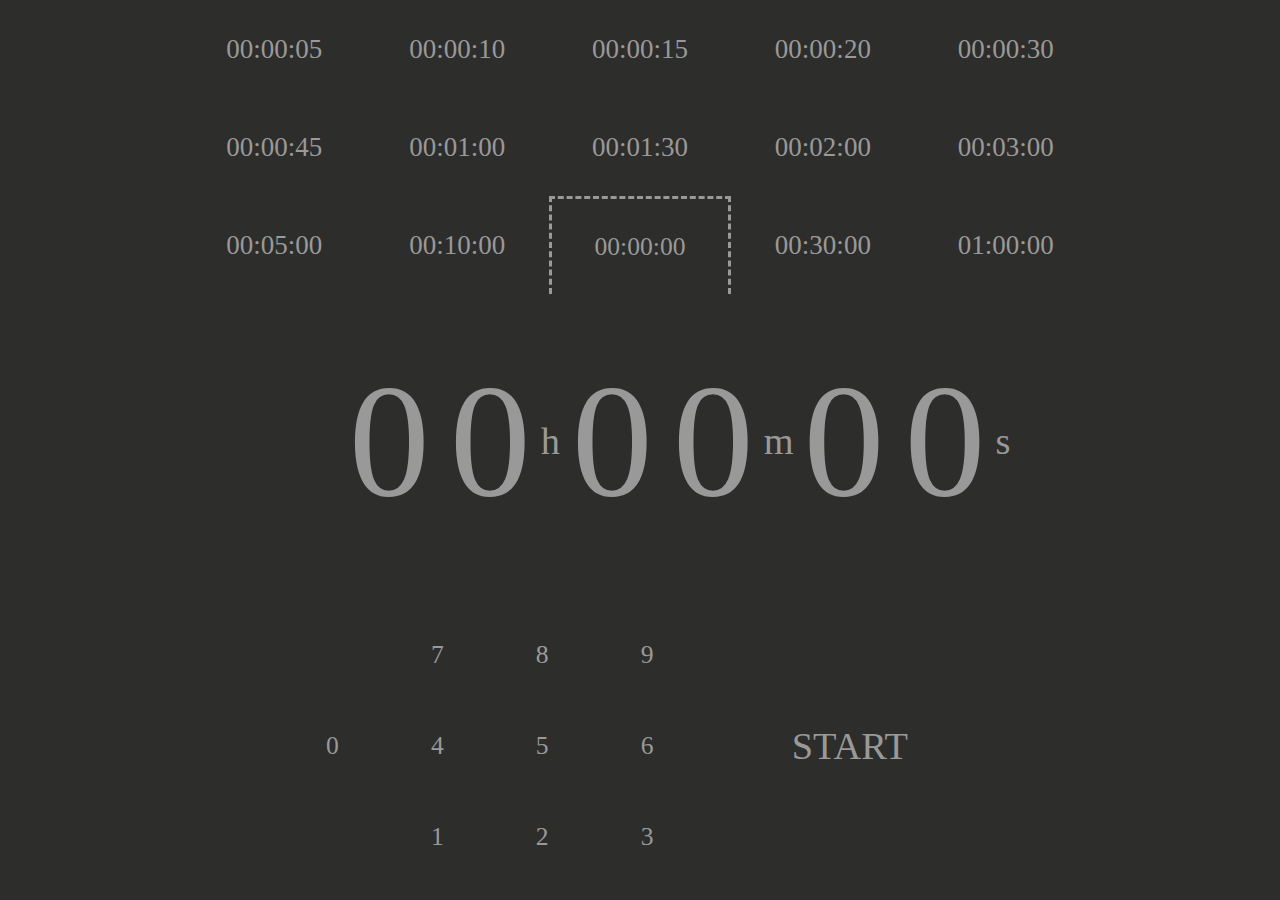
<file: index.html>
<!DOCTYPE html>
<html lang="en">
<head>
    <meta charset="UTF-8">
    <title>timer</title>
    <link rel="stylesheet" href="style.css" type="text/css">
    <script src="timer.js"></script>
    <meta http-equiv="pragma" content="no-cache"/>
    <meta name='viewport' content='width=device-width, initial-scale=1.0, maximum-scale=1.0, user-scalable=0'/>
    <link rel="shortcut icon" href="gogotimer.ico" type="image/x-icon"/>
</head>
<body onload="onload();">
<div class="times">
    <div class="popTimesRow">
        <div></div>
        <div class="popTime start" oncontextmenu="popTimeOnContextMenu(event)"></div>
        <div class="popTime start" oncontextmenu="popTimeOnContextMenu(event)"></div>
        <div class="popTime start" oncontextmenu="popTimeOnContextMenu(event)"></div>
        <div class="popTime start" oncontextmenu="popTimeOnContextMenu(event)"></div>
        <div class="popTime start" oncontextmenu="popTimeOnContextMenu(event)"></div>
        <div></div>
    </div>
    <div class="popTimesRow">
        <div></div>
        <div class="popTime start" oncontextmenu="popTimeOnContextMenu(event)"></div>
        <div class="popTime start" oncontextmenu="popTimeOnContextMenu(event)"></div>
        <div class="popTime start" oncontextmenu="popTimeOnContextMenu(event)"></div>
        <div class="popTime start" oncontextmenu="popTimeOnContextMenu(event)"></div>
        <div class="popTime start" oncontextmenu="popTimeOnContextMenu(event)"></div>
        <div></div>
    </div>
    <div class="popTimesRow">
        <div></div>
        <div class="popTime start" oncontextmenu="popTimeOnContextMenu(event)"></div>
        <div class="popTime start" oncontextmenu="popTimeOnContextMenu(event)"></div>
        <div class="restart start" onclick="restart()" draggable="true" onmousedown="dragTimeMouseDown(event)"
             ondragstart="dragTimeStart(event);" ondragend="dragTimeEnd()">
            <div class="restartTime"></div>
        </div>
        <div class="popTime start" oncontextmenu="popTimeOnContextMenu(event)"></div>
        <div class="popTime start" oncontextmenu="popTimeOnContextMenu(event)"></div>
        <div></div>
    </div>
</div>
<div class="timeRow start">
    <div></div>
    <div class="time start">
        <div class="timeInput hours-hi enabled">0</div>
        <div class="timeInput hours-low enabled">0</div>
        <div class="between-time-space">h</div>
        <div class="timeInput minutes-hi enabled">0</div>
        <div class="timeInput minutes-low enabled">0</div>
        <div class="between-time-space">m</div>
        <div class="timeInput seconds-hi enabled">0</div>
        <div class="timeInput seconds-low enabled">0</div>
        <div class="between-time-space seconds">s</div>
    </div>
    <div></div>
</div>
<div class="buttonsRow">
    <div></div>
    <div class="buttons">
        <div class="numButton start zero" onmousedown="pressNum(48 + 0)"><span>0</span></div>
        <div class="numButton start seven" onmousedown="pressNum(48 + 7)">7</div>
        <div class="numButton start eight" onmousedown="pressNum(48 + 8)">8</div>
        <div class="numButton start nine" onmousedown="pressNum(48 + 9)">9</div>
        <div class="numButton start four" onmousedown="pressNum(48 + 4)">4</div>
        <div class="numButton start five" onmousedown="pressNum(48 + 5)">5</div>
        <div class="numButton start six" onmousedown="pressNum(48 + 6)">6</div>
        <div class="numButton start one" onmousedown="pressNum(48 + 1)">1</div>
        <div class="numButton start two" onmousedown="pressNum(48 + 2)">2</div>
        <div class="numButton start three" onmousedown="pressNum(48 + 3)">3</div>
        <div class="startStop start" onclick="startStop()"><span>START</span></div>
    </div>
    <div></div>
</div>
</body>
</html>
</file>
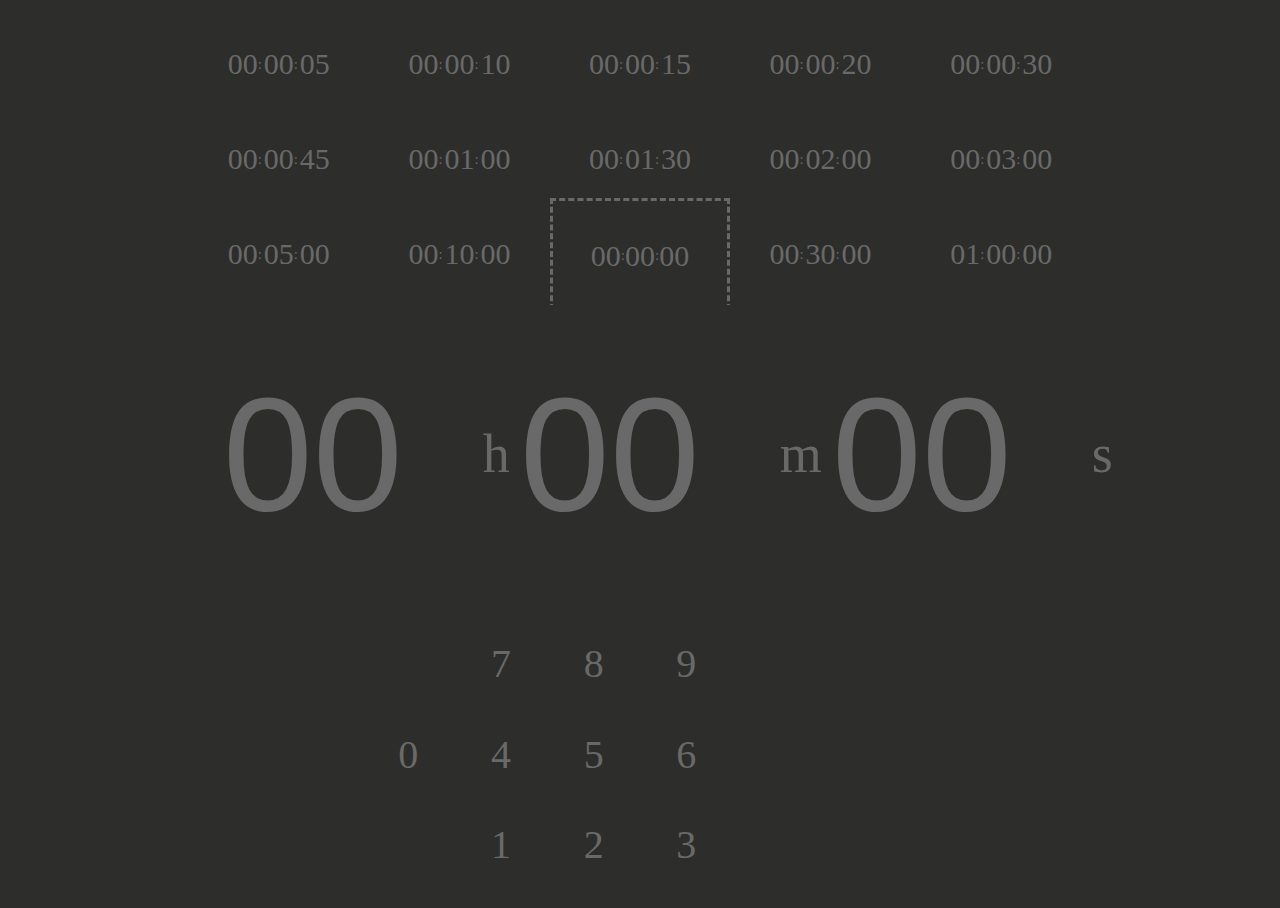
<file: mini/index.html>
<!DOCTYPE html>
<html lang="en">
<head>
    <meta charset="ISO-8859-1">
    <title>timer</title>
    <link rel="stylesheet" href="style.css" type="text/css">
    <script src="timer.js" charset="ISO-8859-1"></script>
</head>
<body onload="onload();">
<div class="times">
    <div class="popTimesRow">
        <div></div>
        <div class="popTime start" oncontextmenu="popTimeOnContextMenu(event)"></div>
        <div class="popTime start" oncontextmenu="popTimeOnContextMenu(event)"></div>
        <div class="popTime start" oncontextmenu="popTimeOnContextMenu(event)"></div>
        <div class="popTime start" oncontextmenu="popTimeOnContextMenu(event)"></div>
        <div class="popTime start" oncontextmenu="popTimeOnContextMenu(event)"></div>
        <div></div>
    </div><!---->
    <div class="popTimesRow">
        <div></div>
        <div class="popTime start" oncontextmenu="popTimeOnContextMenu(event)"></div>
        <div class="popTime start" oncontextmenu="popTimeOnContextMenu(event)"></div>
        <div class="popTime start" oncontextmenu="popTimeOnContextMenu(event)"></div>
        <div class="popTime start" oncontextmenu="popTimeOnContextMenu(event)"></div>
        <div class="popTime start" oncontextmenu="popTimeOnContextMenu(event)"></div>
        <div></div>
    </div>
    <div class="popTimesRow">
        <div></div>
        <div class="popTime start" oncontextmenu="popTimeOnContextMenu(event)"></div>
        <div class="popTime start" oncontextmenu="popTimeOnContextMenu(event)"></div>
        <div class="restart start" onclick="restart()" draggable="true" onmousedown="dragTimeMouseDown(event)"
             ondragstart="dragTimeStart(event);" ondragend="dragTimeEnd()">
            <div class="restartTime"></div>
        </div>
        <!--<div class="popTime start" oncontextmenu="popTimeOnContextMenu(event)"></div>-->
        <div class="popTime start" oncontextmenu="popTimeOnContextMenu(event)"></div>
        <div class="popTime start" oncontextmenu="popTimeOnContextMenu(event)"></div>
        <div></div>
    </div>
</div>
<div class="timeRow start">
    <div></div>
    <div class="time start">
        <input type="text" class="hours" maxlength="2" min="0" max="99" value="00">
        <div class="between-time-space">h</div>
        <input type="text" class="minutes" maxlength="2" min="0" max="99" value="00">
        <div class="between-time-space">m</div>
        <input type="text" class="seconds" maxlength="2" min="0" max="99" value="00">
        <div class="between-time-space seconds">s</div>
    </div>
    <div></div>
</div>
<div class="buttons">
    <div class="numButton start zero" onmousedown="pressNum(48 + 0)"><span>0</span></div>
    <div class="numbers">
        <div class="numButton start topNum" onmousedown="pressNum(48 + 7)"><span>7</span></div>
        <div class="numButton start topNum" onmousedown="pressNum(48 + 8)"><span>8</span></div>
        <div class="numButton start topNum" onmousedown="pressNum(48 + 9)"><span>9</span></div>
        <div class="numButton start middleNum" onmousedown="pressNum(48 + 4)"><span>4</span></div>
        <div class="numButton start middleNum" onmousedown="pressNum(48 + 5)"><span>5</span></div>
        <div class="numButton start middleNum" onmousedown="pressNum(48 + 6)"><span>6</span></div>
        <div class="numButton start bottomNum" onmousedown="pressNum(48 + 1)"><span>1</span></div>
        <div class="numButton start bottomNum" onmousedown="pressNum(48 + 2)"><span>2</span></div>
        <div class="numButton start bottomNum" onmousedown="pressNum(48 + 3)"><span>3</span></div>
    </div>
    <div class="controlButtons">
        <div class="startStop nostart" onclick="startStop()"><span>START</span></div>
    </div>
</div>
</body>
</html>
</file>
<file: style.css>
@media (max-aspect-ratio: 6/5) {
    body {
        grid-template-rows: 38% 20% 38%;
        margin: 0;
    }

    .times {
        grid-template-rows: repeat(3, 1fr);
        grid-template-columns: 1fr;
    }

    .popTimesRow {
        grid-template-columns: 0 1fr 1fr 1fr 1fr 1fr 0;
    }

    .popTime {
        margin: 3px;
        font-size: 2vh;
        padding-left: 10%;
        padding-right: 10%;
    }

    .timeRow {
        height: 14vh;
        grid-template-columns: 0 1fr 0;
    }

    .time {
        grid-template-columns: 3fr 3fr 0.5fr 3fr 3fr 0.5fr 3fr 3fr 0.5fr;
    }

    .timeInput {
        font-size: 14vh;
        padding-left: 0;
        padding-right: 0;
        margin: 0;
    }

    div.between-time-space {
        font-size: 3vh;
    }

    .buttonsRow {
        grid-template-columns: 0 1fr 0;
    }

    .buttons {
        margin-top: 1vw;
        margin-bottom: 0;
        width: 100%;
        grid-template-columns: repeat(4, 1fr);
        grid-template-rows: repeat(5, 1fr);
    }

    .zero {
        grid-row: 3/6;
        grid-column: 1/2;
    }

    .one {
        grid-row: 5/6;
        grid-column: 2/3;
    }

    .two {
        grid-row: 5/6;
        grid-column: 3/4;
    }

    .three {
        grid-row: 5/6;
        grid-column: 4/5;
    }

    .four {
        grid-row: 4/5;
        grid-column: 2/3;
    }

    .five {
        grid-row: 4/5;
        grid-column: 3/4;
    }

    .six {
        grid-row: 4/5;
        grid-column: 4/5;
    }

    .seven {
        grid-row: 3/4;
        grid-column: 3/4;
    }

    .eight {
        grid-row: 3/4;
        grid-column: 2/3;
    }

    .nine {
        grid-row: 3/4;
        grid-column: 4/5;
    }

    .numButton {
        font-size: 4vh;
    }

    .startStop {
        grid-row: 1/3;
        grid-column: 1/5;
        font-size: 6vh;
    }

    .restart {
        font-size: 2.5vh;
        border-width: 1px;
        border-top: dashed;
        border-left: dashed;
        border-right: dashed;
    }

}

@media (min-aspect-ratio: 6/5) and (max-width: 900px) {
    html {
        height: 100%;
        width: 98%;
    }

    body {
        grid-template-rows: 1fr 1fr 1fr;
        height: 100%;
        width: 98%;
    }

    .times {
        grid-template-rows: 1fr 1fr 1fr;
    }

    .popTimesRow {
        grid-template-columns: 2fr 1fr 1fr 1fr 1fr 1fr 2fr;
    }

    .popTime {
        font-size: 3vh;
        margin-top: 5%;
        margin-bottom: 5%;
        margin-left: 5%;
        margin-right: 5%;
        padding-left: 20%;
        padding-right: 20%;
    }

    .timeRow {
        grid-template-columns: 5.25fr 9fr 5.05fr;
    }

    .time {
        grid-template-columns: 1.5fr 1.5fr 1fr 1.5fr 1.5fr 1fr 1.5fr 1.5fr 1fr;
    }

    .timeInput {
        font-size: 28vh;
        width: 8vw;
    }

    div.between-time-space {
        font-size: 3vw;
    }

    .buttonsRow {
        grid-template-columns: 0.5fr 1fr 0.5fr;
    }

    .buttons {
        grid-template-columns: 1fr 1fr 1fr 1fr 1fr 2fr;
        width: 100%;
        margin-top: 3%;
    }

    .zero {
        grid-row: 1/2;
        grid-column: 1/2;
    }

    .one {
        grid-row: 1/2;
        grid-column: 2/3;
    }

    .two {
        grid-row: 1/2;
        grid-column: 3/4;
    }

    .three {
        grid-row: 1/2;
        grid-column: 4/5;
    }

    .four {
        grid-row: 1/2;
        grid-column: 5/6;
    }

    .five {
        grid-row: 2/3;
        grid-column: 1/2;
    }

    .six {
        grid-row: 2/3;
        grid-column: 2/3;
    }

    .seven {
        grid-row: 2/3;
        grid-column: 3/4;
    }

    .eight {
        grid-row: 2/3;
        grid-column: 4/5;
    }

    .nine {
        grid-row: 2/3;
        grid-column: 5/6;
    }

    .startStop {
        grid-row: 1/3;
        grid-column: 6/8;
        font-size: 3vw;
    }

    .numButton {
        font-size: 2vw;
    }

    .restart {
        font-size: 2.5vh;
        border-top: dashed;
        border-left: dashed;
        border-right: dashed;
    }
}

@media (min-aspect-ratio: 6/5) and (min-width: 900px) {

    body {
        grid-template-rows: 1fr 1fr 1fr;
    }

    .times {
        grid-column: 1/4;
        grid-template-rows: 1fr 1fr 1fr;
    }

    .popTimesRow {
        grid-template-columns: 1fr 1fr 1fr 1fr 1fr 1fr 1fr;
    }

    .popTime {
        font-size: 3vh;
        margin-top: 5%;
        margin-bottom: 5%;
        margin-left: 5%;
        margin-right: 5%;
        padding-left: 20%;
        padding-right: 20%;
    }

    .timeRow {
        grid-template-columns: 4.5fr 9fr 3.5fr;
    }

    .time {
        grid-template-columns: 1.5fr 1.5fr 1fr 1.5fr 1.5fr 1fr 1.5fr 1.5fr 1fr;
    }

    .timeInput {
        font-size: 18vh;
        width: 8vw;
        padding-left: 10px;
        padding-right: 10px;
    }

    div.between-time-space {
        font-size: 3vw;
    }

    .buttonsRow {
        grid-template-columns: 1fr 1fr 1fr;
    }

    .buttons {
        width: 80vmin;
        /*grid-column: 2/3;*/
        margin-top: 3%;
        margin-left: auto;
        margin-right: auto;
    }

    .zero {
        grid-row: 1/4;
        grid-column: 1/2;
    }

    .one {
        grid-row: 3/4;
        grid-column: 2/3;
    }

    .two {
        grid-row: 3/4;
        grid-column: 3/4;
    }

    .three {
        grid-row: 3/4;
        grid-column: 4/5;
    }

    .four {
        grid-row: 2/3;
        grid-column: 2/3;
    }

    .five {
        grid-row: 2/3;
        grid-column: 3/4;
    }

    .six {
        grid-row: 2/3;
        grid-column: 4/5;
    }

    .seven {
        grid-row: 1/2;
        grid-column: 2/3;
    }

    .eight {
        grid-row: 1/2;
        grid-column: 3/4;
    }

    .nine {
        grid-row: 1/2;
        grid-column: 4/5;
    }

    .startStop {
        grid-row: 1/4;
        grid-column: 5/7;
        font-size: 3vw;
    }

    .numButton {
        font-size: 2vw;
    }

    .restart {
        font-size: 2vw;
        border-top: dashed;
        border-left: dashed;
        border-right: dashed;
    }
}


html {
    background-color: #2d2d2c;
    height: 100%;
    width: 100%;
    margin: 0;
    cursor: default;
}

body {
    grid-template-columns: 1fr;
    height: 98%;
    width: 98vw;
    display: grid;
    margin: 0;
}

.timeRow {
    grid-column: 1/4;
    grid-row: 2/3;
    display: grid;
    grid-template-rows: 1fr;
    font-size: 33vw;
    color: white;
}

.restart {
    display: grid;
    align-items: center;
    grid-template-columns: 1fr;
    grid-template-rows: 1fr;
}

.restart.start {
    background-color: #2d2d2c;
    color: #999999;
}

.restart.nostart {
    color: transparent;
    background-color: transparent;
}

.restart.stop {
    background-color: #2d2d2c;
    color: #999999;
}

.restart.start:hover {
    background-color: #223522;
}

.restart.start:active {
    background-color: lightgreen;
}

.restart.stop:hover {
    background-color: #453333;
}

.restart.stop:active {
    background-color: lightcoral;
}

.restartTime {
    display: flex;
    height: auto;
    justify-content: center;
    align-items: center;
    margin-top: auto;
    margin-bottom: auto;
}

.restart.drag {
    color: #999999;
    background-color: ghostwhite;
}

.time {
    display: grid;
    grid-template-rows: 100%;
    color: white;
}

.timeInput {
    background-color: #2d2d2c;
    outline: none;
    border: none;
    width: auto;
    display: flex;
    align-items: center;
    text-align: right;
    vertical-align: middle;
}

div.between-time-space {
    display: flex;
    justify-content: left;
    align-items: center;
    text-align: center;
    vertical-align: middle;
    color: #999999;
    margin-left: 0;
    height: 100%;
}

div.between-time-space span {
    text-align: center;
    display: table-cell;
    vertical-align: middle;
}

.buttonsRow {
    display: grid;
    grid-row: 3/4;
}

.buttons {
    display: grid;
    background-color: #2d2d2c;
    color: #999999;
    text-align: center;
}

.numButton {
    display: flex;
    align-items: center;
    justify-content: center;
}

.hours-hi {
    justify-content: flex-end;
}

.hours-low {
}

.minutes-hi {
    justify-content: flex-end;
}

.seconds-hi {
    justify-content: flex-end;
}

.numButton.start:hover {
    background-color: #353535;
}

.numButton.start:active {
    background-color: ghostwhite;
}

.numButton.stop {
    color: #2d2d2c;
    border: none;
}

.timeInput.enabled {
    color: #999999;
    border: none;
}

@keyframes blinker {
    50% {
        background-color: #555555;
    }
}

.timeInput.active {
    color: #999999;
    animation: blinker 1s linear infinite;
}

.timeInput.enabled:hover {
    background-color: #353535;
}

.timeInput.disabled {
    border: none;
    color: white;
}

.startStop.start {
    background-color: #2d2d2c;
    color: #999999;
    display: flex;
    align-items: center;
}

.startStop.stop {
    background-color: #2d2d2c;
    color: #999999;
    display: flex;
    align-items: center;
}

.startStop.nostart {
    color: transparent;
    background-color: transparent;
}

.startStop.start:hover {
    background-color: #223522;
}

.startStop.start:active {
    background-color: lightgreen;
}

.startStop.stop:hover {
    background-color: #453333;
}

.startStop.stop:active {
    background-color: lightcoral;
}

.startStop > span {
    margin-left: auto;
    margin-right: auto;
}

.empty {
    border: none;
}

.retryTimeUnitLabels {
    vertical-align: middle;
    margin-top: auto;
    margin-bottom: auto;
    text-align: left;
}

.times {
    width: 100vw;
    grid-row: 1/2;
    height: auto;
    display: grid;
}

.popTimesRow {
    width: 100vw;
    display: grid;
    grid-template-rows: 1fr;
}

.popTime {
    color: #999999;
    height: auto;
    justify-content: center;
    align-items: center;
    text-align: center;
    display: grid;
    grid-template-rows: 1fr;
    grid-template-columns: 5fr 1fr 5fr 1fr 5fr;
}

.popTime.hover {
    background-color: ghostwhite;
}

.popTime:hover {
    background-color: #223522;
}

.popTime.highlight {
    background-color: #353535;
}

.popTime:active {
    background-color: lightgreen;
}
</file>
<file: mini/style.css>
body,html{height:100%}.restart.start,html{background-color:#2d2d2c}.time.start>input,.time.stop>input{padding-left:10px;padding-right:10px}body{display:grid;grid-template-columns:7fr 11fr 7fr;grid-template-rows:33% 33% 32%}.restart,.timeRow{display:grid;grid-template-rows:1fr}.timeRow{grid-column:1/4;grid-row:2/2;grid-template-columns:4.5fr 13fr 3.5fr;font-size:33vw;color:#fff}.restart{border-top:dashed;border-left:dashed;border-right:dashed;font-size:30px;align-items:center;grid-template-columns:1fr}.restart.start{color:#696969}.restart.nostart{color:transparent;background-color:transparent}.restart.stop{background-color:#2d2d2c;color:#696969}.restart.start:hover{background-color:#223522}.restart.start:active{background-color:#90ee90}.restart.stop:hover{background-color:#453333}.restart.stop:active{background-color:#f08080}.restartTime{display:flex;height:auto;justify-content:center;align-items:center;font-size:30px;margin-top:auto;margin-bottom:auto}.restart.drag{color:#696969;background-color:#f8f8ff}.buttons,.time>input{background-color:#2d2d2c}.time{grid-column:2;display:grid;grid-template-columns:3fr 1fr 3fr 1fr 3fr 1fr;grid-template-rows:100%;font-size:33vw;color:#fff}.time>input{outline:0;border:none;color:#fff;width:250px;font-size:18vh}.buttons,div.between-time-space{color:#696969;text-align:center}div.between-time-space{display:flex;justify-content:center;align-items:center;font-size:6vh;vertical-align:middle;margin-left:0;height:100%}.numButton>span,.startStop>span{margin-left:auto;margin-right:auto}div.between-time-space span{text-align:center;display:table-cell;vertical-align:middle}.buttons,.numbers,.times{display:grid}.buttons{margin-top:3%;grid-column:2/3;grid-row:3/3;grid-template-columns:1fr 3fr 2fr;font-size:40px}.numbers{grid-template-columns:1fr 1fr 1fr;grid-template-rows:1fr 1fr 1fr;vertical-align:bottom}.controlButtons{display:grid;grid-template-columns:1fr;grid-template-rows:1fr}.numButton{display:flex;align-items:center}.hours{grid-column:1;width:250px}.numButton.start:hover{background-color:#353535}.numButton.start:active{background-color:#f8f8ff}.numButton.stop{color:#2d2d2c;border:1px transparent}.time.start>input{color:#696969;border:none}.time.start>input:hover{background-color:#353535}.time.stop>input{border:none}.startStop.start,.startStop.stop{font-size:60px;background-color:#2d2d2c;color:#696969;display:flex;align-items:center}.startStop.nostart{color:transparent;background-color:transparent}.startStop.start:hover{background-color:#223522}.startStop.start:active{background-color:#90ee90}.startStop.stop:hover{background-color:#453333}.startStop.stop:active{background-color:#f08080}.empty{border:none}.retryTimeUnitLabels{font-size:15px;vertical-align:middle;margin-top:auto;margin-bottom:auto;text-align:left}.times{grid-column:1/4;grid-row:1/3;height:auto;grid-template-rows:16% 16% 16%}.popTime,.popTimesRow{display:grid;grid-template-rows:1fr}.popTimesRow{grid-template-columns:1fr 1fr 1fr 1fr 1fr 1fr 1fr}.popTime{color:#696969;text-align:center;font-size:30px;grid-template-columns:5fr 1fr 5fr 1fr 5fr;margin:5% auto;padding:30px 20%}.popTime.hover{background-color:#f8f8ff}.popTime:hover{background-color:#223522}.popTime.highlight{background-color:#353535}.popTime:active{background-color:#90ee90}
</file>
